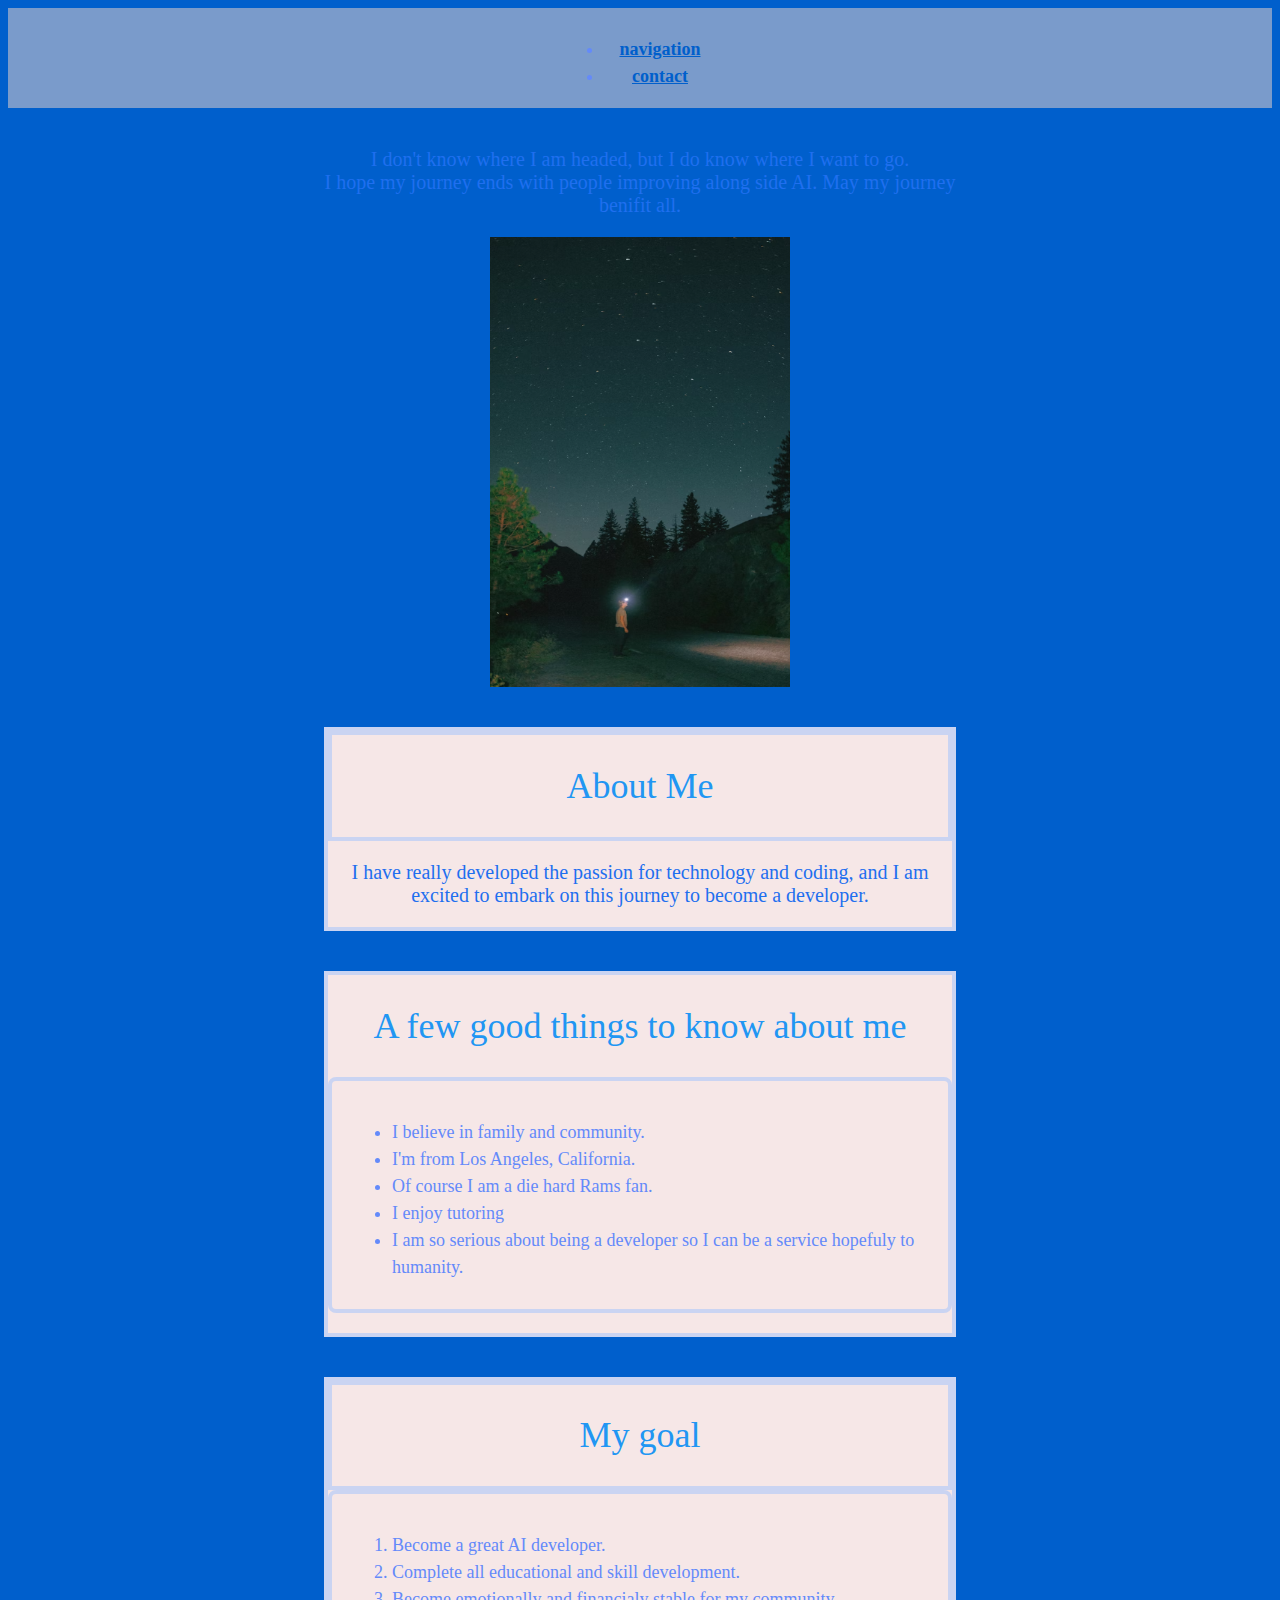
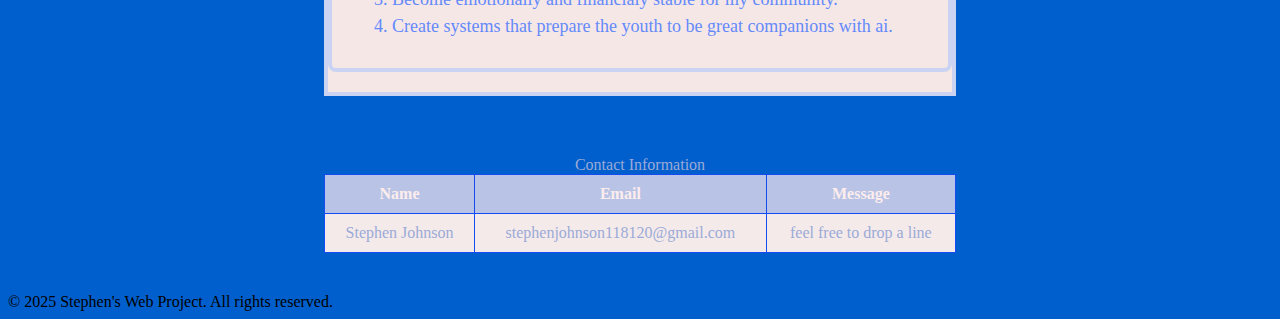
<file: index/index.html>
<!DOCTYPE html>
<html lang="en">
<head>
    <meta charset="UTF-8"/>
    <meta name="viewport" content="width=device-width, initial-scale=1.0"/>
    <title>About Stephen Johnson</title>
    <link rel="stylesheet" href="../stylesheet/styles.css"/>
</head>
<body>
    <nav>
        <ul>
            <li><a href="../navigation/nav.html">navigation</a></li>
            <li><a href="../contact-me/contact.html">contact</a></li>  
      
        </ul>
    </nav>
    <header>
        <p>I don't know where I am headed, but I do know where I want to go.<br>I hope my journey ends with people improving along side AI. May my journey benifit all.</p>
        <img src="../images/freepic.png" alt="free image" height="450" width="300"/>
    </header> 
    <main>   
        <section class="flex-container">
            <div>
                <div>
                    <h2>About Me</h2>
                </div>
                    <p>I have really developed the passion for technology and coding, and I am excited to embark on this journey to become a developer.</p>
            </div>
        </section>
        <section class="flex-container">
            <div>
                <h2>A few good things to know about me</h2>
                <div class="card">
                <ul>
                    <li>I believe in family and community.</li>
                    <li>I'm from Los Angeles, California.</li>
                    <li>Of course I am a die hard Rams fan.</li>
                    <li>I enjoy tutoring</li>
                    <li>I am so serious about being a developer so I can be a service hopefuly to humanity.</li>
                </ul>
                </div>
            </div>
        </section>
        <section class="flex-container">
            <div>
                <div>
                    <h2>My goal</h2>
                </div>
                <div class="card">
                <ol>
                    <li>Become a great AI developer.</li>
                    <li>Complete all educational and skill development.</li>
                    <li>Become emotionally and financialy stable for my community.</li>
                    <li>Create systems that prepare the youth to be great companions with ai.</li>
                </ol>
                </div>
            </div>
        </section>
        <section>
            <table border="1">
                <caption>Contact Information</caption>
                <thead>
                    <tr>
                        <th class="name_cell">Name</th>
                        <th class="name_cell">Email</th>
                        <th class="name_cell">Message</th>
                    </tr>
                </thead>
                <tbody>
                    <tr>
                        <td class="name_cell">Stephen Johnson</td>
                        <td class="name_cell">stephenjohnson118120@gmail.com</td>
                        <td class="name_cell">feel free to drop a line</td>
                    </tr>
                </tbody>
            </table>
        </section>
    </main>   
  <footer>
    &copy; 2025 Stephen's Web Project. All rights reserved.
  </footer>
</body>
</html>
</file>
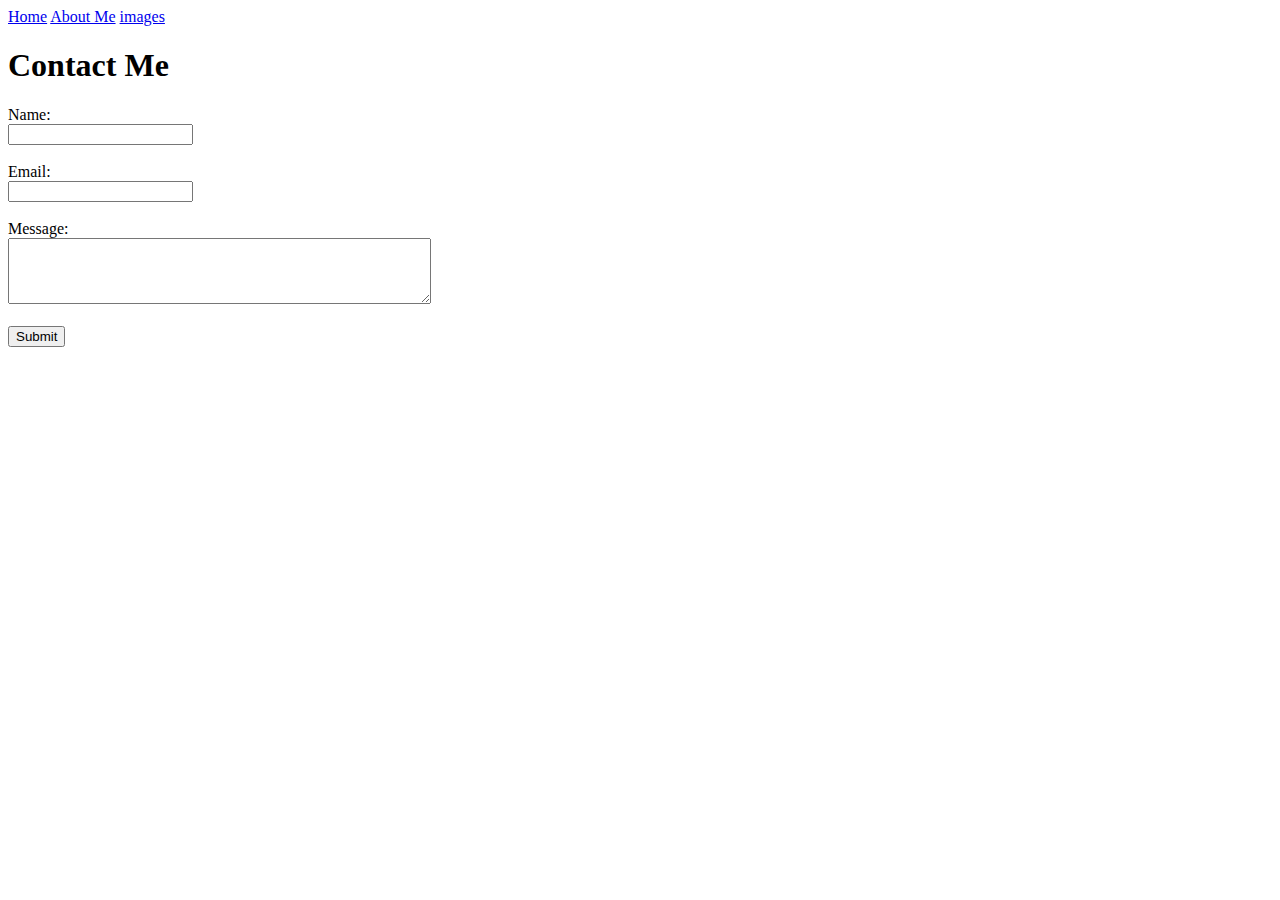
<file: contact-me/contact.html>
<!DOCTYPE html>
<html lang="en">
<head>
    <meta charset="UTF-8">
    <meta name="viewport" content="width=device-width, initial-scale=1.0">
    <title></title>
</head>
<body>
   <nav>
        <a href="../index/index.html">Home</a>
        <a href="contact.html">About Me</a>  
        <a href="../images/freepic.png">images</a>
   </nav>
    <h1>Contact Me</h1>
    <form action="/submit_contact" method="post">
        <label for="name">Name:</label><br>
        <input type="text" id="name" name="name" required><br><br>
        
        <label for="email">Email:</label><br>
        <input type="email" id="email" name="email" required><br><br>
        
        <label for="message">Message:</label><br>
        <textarea id="message" name="message" rows="4" cols="50" required></textarea><br><br>
        
        <input type="submit" value="Submit">
    </form> 
</body>
</html>
</file>
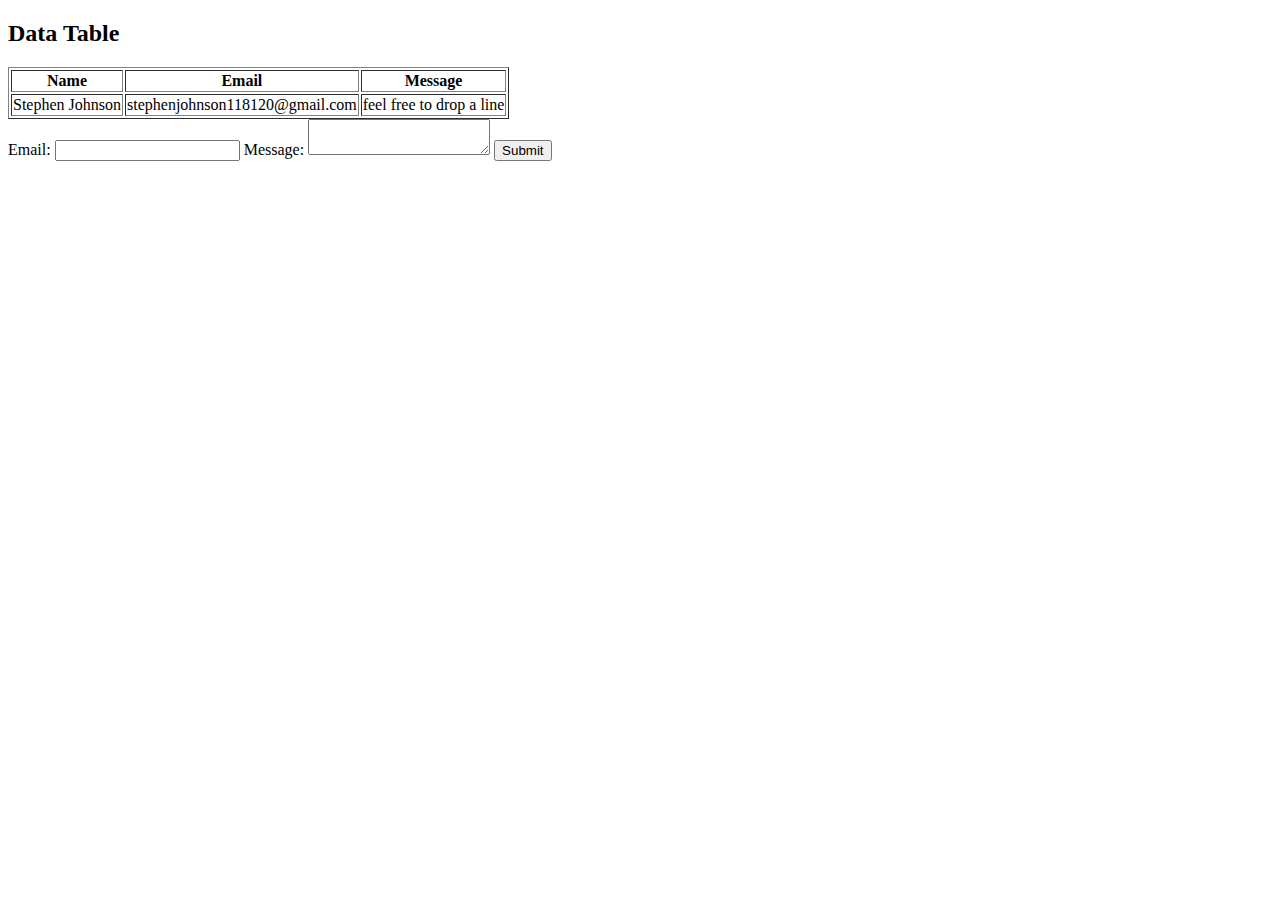
<file: index/contact/contact.html>
<!DOCTYPE html>
<html lang="en">
<head>
    <meta charset="UTF-8">
    <meta name="viewport" content="width=device-width, initial-scale=1.0">
    <title>contact</title>
</head>
<body>
    <main>
        <section>
            <h2>Data Table</h2>
            <table border="1">
                <thead>
                    <tr>
                        <th>Name</th>
                        <th>Email</th>
                        <th>Message</th>
                    </tr>
                </thead>
                <tbody>
                    <tr>
                        <td>Stephen Johnson</td>
                        <td>stephenjohnson118120@gmail.com</td>
                        <td>feel free to drop a line</td>
                    </tr>
                </tbody>
            </table>
        </section>
        <form>
            <label for="email">Email:</label>
            <input type="email" id="email" name="email" required>

            <label for="message">Message:</label>
            <textarea id="message" name="message" required></textarea>

            <button type="submit">Submit</button>
        </form>  
    </main> 
</body>
</html>
</body>
</html>
</file>
<file: stylesheet/styles.css>
:root {
  --bright-blue: #8cc3ef;
  --deep-blue: #c6d3e7;
  --gold: #f0eddd;
}

body {
    background-color: #005fcc;
    font-family: Georgia, 'Times New Roman', Times, serif;

}


h1, h2 {
    color: #2196f3;
    text-align: center;
    font-weight: 400;
    font-size: 36px;
}
p {
    color:#1f6fef;
    text-align: center;
    font-weight: 300;
    font-size: 20px;
}

label {
    color: #f0f0f0;
    font-size: 18px;
    font-weight: 500;
    display: block;
    margin-bottom: 8px;
}

 input, textarea {
    font: 1em sans-serif;
    width: 300px;
    border: 1px solid rgb(166, 180, 221);
        }

input:focus, textarea:focus {
    outline-style: solid;
    outline-color: rgb(175, 185, 214);
        }
    
input:focus-visible,
textarea:focus-visible {
  outline: 2px solid rgb(195, 204, 230);
  outline-offset: 2px;
    }

img {
    display: block;
    margin-left: auto;
    margin-right: auto;
}

section, header {
   width: 50%;
    margin: 0 auto;
    padding: 20px;
}
@media(max-width: 768px){
section, header {
   width: 90%;
    padding: 10px;
    }
}
.container {
  max-width: 1200px;
  margin: 0 auto;
  padding: 40px 20px;
}

.card {
  background: gray;
  border: 1px solid #f5f5f5;
  padding: 20px;
  margin-bottom: 20px;
  border-radius: 8px;
}

.card_1 {
  background: gray;
  text-emphasis-color: var(--deep-blue);
  border: 1px solid #f5f5f5;
  padding: 20px;
  margin-bottom: 20px;
  border-radius: 8px; 
}

nav {
  background-color: #7a9bcb;
  padding: 10px;
  text-align: center;
  display: flex;
  justify-content: center;
  gap: 20px;
}

nav a {
  color: rgb(165, 182, 233);
  margin: 0 15px;
  text-decoration: none;
  font-weight: bold;
}

nav a:hover {
  text-decoration: underline;
}

table {
  width: 100%;
  margin: 20px auto;
  border-collapse: collapse;
  background-color:rgb(245, 234, 234);
  color: rgb(155, 170, 215);
  display: table;
}

th,
td {
  padding: 10px;
  text-align: center;
  border: 1px solid rgb(20, 75, 242);
}

thead {
  background-color: rgb(184, 195, 229);
  color: rgb(253, 237, 237);
    display: table-header-group;
    flex-direction: column;
    align-items: center;
    flex-grow: 1;
}

img.responsive {
    max-width: 100%;
    height: auto;
}    

.flex-container {
    display: flex;
}

.flex-container div{
    flex: 1;
    background: rgb(246, 231, 231);
    border: 4px solid rgb(202, 212, 242);
    height: 100%;
}

nav a {
  color: #005fcc;
  text-decoration: underline;
}
a:hover {
  color: #003f99;
  background-color: rgb(242, 191, 191);
}

.card:hover {
  background-color:rgb(232, 232, 243);
  transition: background-color 0.3s ease;
}

.name-cell {
  color: #9d9c94 ;
}

ul, ol{
  color: rgb(100, 138, 250);
  font-size: 18px;
  margin-bottom: 8px;
  line-height: 1.5;
}

button {
  background-color: #8fbfe6;
  color: white;
  border: none;
  padding: 10px 20px;
  font-weight: bold;
  border-radius: 6px;
  cursor: pointer;
}
button:hover {
  background-color: #f2f4f6;
}

.form-group {
  margin-bottom: 20px;
}

.text-center {
  text-align: center;
}
.mt-20 {
  margin-top: 20px;
}
.card p {
  color : #ffffff;
  text-align: var(--bright-blue);
}
</file>
